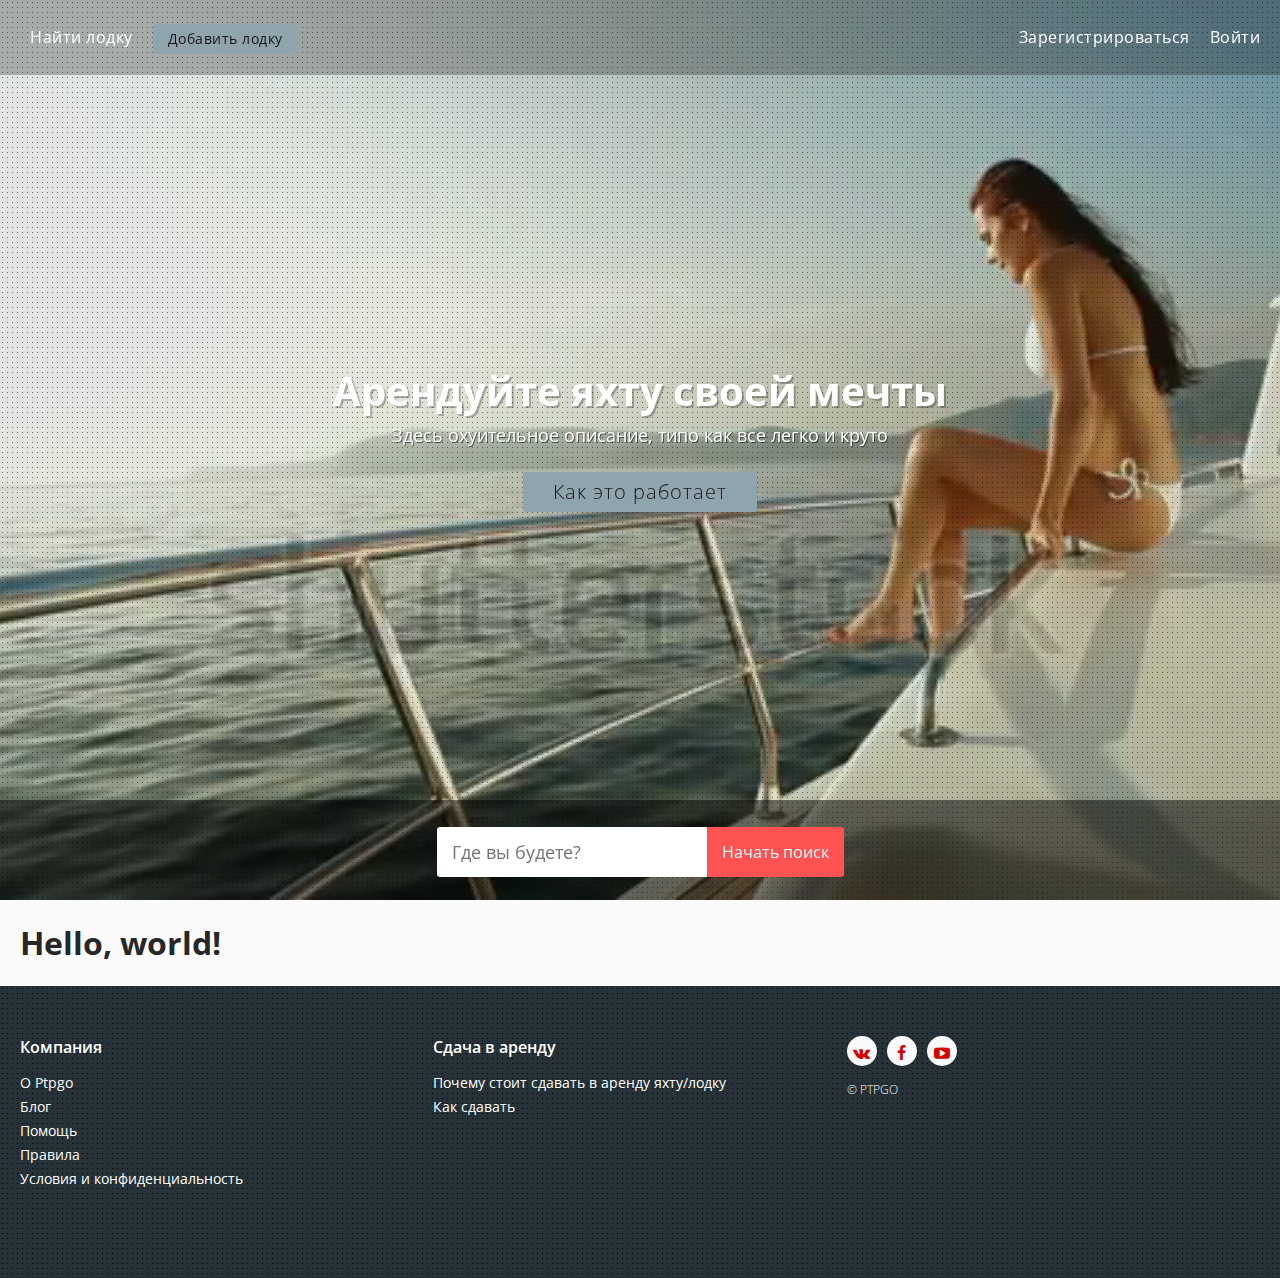
<file: ptpgo/static/index.html>
<!DOCTYPE html>
<html lang="" class="no-js">
  <head>
    <meta charset="utf-8">
    <meta name="description" content="">
    <meta name="viewport" content="width=device-width, initial-scale=1, minimal-ui">
    <title>Index page</title>
    <link href="https://fonts.googleapis.com/css?family=Open+Sans:400,300,600,700,800&amp;subset=latin,cyrillic" rel="stylesheet" type="text/css">
    <link rel="stylesheet" href="styles/vendor.css">
    <link rel="stylesheet" href="styles/main.css">
  </head>
  <body>
    <header class="header header--index">
      <div class="wrapper">
        <div class="header__left"><a href="index.html" class="header__logo"></a><a href="boats.html" class="header__link">Найти лодку</a><a href="#" class="header__add_boat">Добавить лодку</a></div>
        <div class="header__right"><a href="#" data-open-popup="signup" class="header__link">Зарегистрироваться</a><a href="#" data-open-popup="signin" class="header__link">Войти</a></div>
      </div>
    </header>
    <div class="index_search">
      <div class="index_search__background">
        <video src="video/main-2.mp4" autoplay="" loop="" class="background__video"></video>
      </div>
      <div class="index_search__content">
        <div class="content__promo">
          <div class="promo__table">
            <div class="table__cell">
              <div class="wrapper">
                <div class="promo__title">
                  <h1>Арендуйте яхту своей мечты</h1>
                </div>
                <div class="promo__desc">Здесь охуительное описание, типо как все легко и круто</div>
                <div class="promo__btn"><a href="#" class="promo__btn__item">Как это работает</a></div>
              </div>
            </div>
          </div>
        </div>
        <div class="content__search">
          <div class="wrapper">
            <form class="search__form">
              <input placeholder="Где вы будете?" class="form__input">
              <button type="submit" class="form__btn">Начать поиск</button>
            </form>
          </div>
        </div>
      </div>
    </div>
    <div class="index_content">
      <div class="wrapper">
        <h1>Hello, world!</h1>
      </div>
    </div>
    <footer class="footer">
      <div class="wrapper">
        <div class="footer__inner">
          <div class="footer__block">
            <div class="block__title">Компания</div>
            <ul class="footer__links">
              <li class="links__item"><a href="#" class="item__link">О Ptpgo</a></li>
              <li class="links__item"><a href="#" class="item__link">Блог</a></li>
              <li class="links__item"><a href="#" class="item__link">Помощь</a></li>
              <li class="links__item"><a href="#" class="item__link">Правила</a></li>
              <li class="links__item"><a href="#" class="item__link">Условия и конфиденциальность</a></li>
            </ul>
          </div>
          <div class="footer__block">
            <div class="block__title">Сдача в аренду</div>
            <ul class="footer__links">
              <li class="links__item"><a href="#" class="item__link">Почему стоит сдавать в аренду <nobr>яхту/лодку</nobr></a></li>
              <li class="links__item"><a href="#" class="item__link">Как сдавать</a></li>
            </ul>
          </div>
          <div class="footer__block footer__block--company">
            <div class="footer__social"><a href="#" class="social__item"><i class="icon icon-vk"></i></a><a href="#" class="social__item"><i class="icon icon-facebook"></i></a><a href="#" class="social__item"><i class="icon icon-youtube-play"></i></a></div>
            <div class="footer__copy">&copy; PTPGO</div>
          </div>
        </div>
      </div>
    </footer>
    <div class="overlay js-overlay">
      <div class="overlay__table">
        <div class="overlay__cell">
          <div data-popup-name="signin" class="overlay__popup overlay__popup--login">
            <form id="form-signin" action="json/signin.json" class="popup__form">
              <div class="form__social">
                <div class="social__item social__item--vk"><a href="#" class="item__btn">Войти с помощью<i class="icon icon-vk"></i></a></div>
              </div>
              <div class="form__line"><span class="line__span">или</span></div>
              <div class="form__input">
                <input name="email" placeholder="E-mail" class="input__item">
              </div>
              <div class="form__input">
                <input name="password" type="password" placeholder="Пароль" class="input__item">
              </div>
              <div class="form__submit">
                <button type="submit" class="us_btn submit__item">Войти</button>
              </div>
              <div class="form__response js-response-text"></div>
              <div class="form__disc">Вас нет на сайте? <a href="#" data-open-popup="signup" class="us_link">Зарегистрироваться</a></div>
            </form>
          </div>
          <div data-popup-name="signup" class="overlay__popup overlay__popup--login">
            <form id="form-signup" action="json/signup.json" class="popup__form">
              <div class="form__social">
                <div class="social__item social__item--vk"><a href="#" class="item__btn">Зарегистрироваться с помощью<i class="icon icon-vk"></i></a></div>
              </div>
              <div class="form__line"><span class="line__span">или</span></div>
              <div class="form__input">
                <input name="email" placeholder="E-mail" class="input__item">
              </div>
              <div class="form__input">
                <input name="password" id="reg-password" type="password" placeholder="Пароль" class="input__item">
              </div>
              <div class="form__input">
                <input name="password_verify" type="password" placeholder="Пароль еще раз" class="input__item">
              </div>
              <div class="form__submit">
                <button type="submit" class="us_btn submit__item">Зарегистрироваться</button>
              </div>
              <div class="form__disc">Вы уже есть на сайте? <a href="#" data-open-popup="signin" class="us_link">Войти</a></div>
            </form>
          </div>
        </div>
      </div>
    </div>
    <script src="scripts/vendor.js"></script>
    <script src="scripts/app.js"></script>
  </body>
</html>
</file>
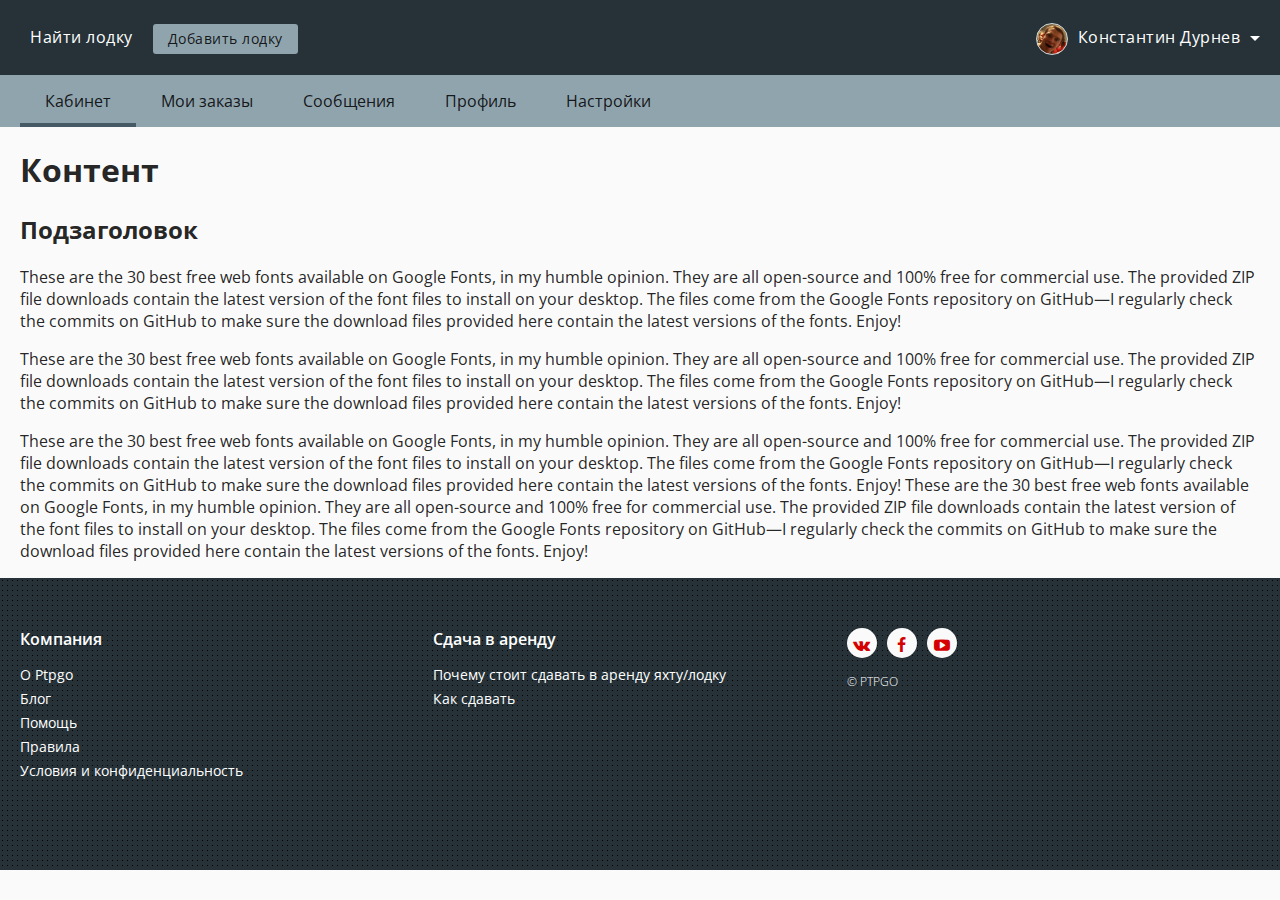
<file: ptpgo/static/cabinet.html>
<!DOCTYPE html>
<html lang="" class="no-js">
  <head>
    <meta charset="utf-8">
    <meta name="description" content="">
    <meta name="viewport" content="width=device-width, initial-scale=1, minimal-ui">
    <title>Cabinet</title>
    <link href="https://fonts.googleapis.com/css?family=Open+Sans:400,300,600,700,800&amp;subset=latin,cyrillic" rel="stylesheet" type="text/css">
    <link rel="stylesheet" href="styles/vendor.css">
    <link rel="stylesheet" href="styles/main.css">
  </head>
  <body>
    <header class="header undefined">
      <div class="wrapper">
        <div class="header__left"><a href="index.html" class="header__logo"></a><a href="boats.html" class="header__link">Найти лодку</a><a href="#" class="header__add_boat">Добавить лодку</a></div>
        <div class="header__right">
          <div class="header__user">
            <div class="user__link js-user-link"><span style="background-image: url(images/tmp/profile_image.jpg);" class="user__image"></span><span class="user__name">Константин Дурнев</span></div>
            <div class="user__drop">
              <ul class="drop__list js-user-drop">
                <li class="list__item"><a href="#" class="item__link">Кабинет</a></li>
                <li class="list__item"><a href="#" class="item__link">Мои заказы</a></li>
                <li class="list__item"><a href="#" class="item__link">Мои лодки</a></li>
                <li class="list__item"><a href="#" class="item__link">Сообщения</a></li>
                <li class="list__item"><a href="#" class="item__link">Профиль</a></li>
                <li class="list__item"><a href="#" class="item__link">Настройки</a></li>
                <li class="list__item"><a href="#" class="item__link">Выйти</a></li>
              </ul>
            </div>
          </div>
        </div>
      </div>
    </header>
    <div class="cabinet_nav">
      <div class="wrapper">
        <ul class="cabinet_nav__list">
          <li class="list__item"><a href="#" class="item__link active">Кабинет</a></li>
          <li class="list__item"><a href="#" class="item__link">Мои заказы</a></li>
          <li class="list__item"><a href="#" class="item__link">Сообщения</a></li>
          <li class="list__item"><a href="#" class="item__link">Профиль</a></li>
          <li class="list__item"><a href="#" class="item__link">Настройки</a></li>
        </ul>
      </div>
    </div>
    <div class="wrapper">
      <h1>Контент</h1>
      <h2>Подзаголовок</h2>
      <p>These are the 30 best free web fonts available on Google Fonts, in my humble opinion. They are all open-source and 100% free for commercial use. The provided ZIP file downloads contain the latest version of the font files to install on your desktop. The files come from the Google Fonts repository on GitHub—I regularly check the commits on GitHub to make sure the download files provided here contain the latest versions of the fonts. Enjoy! </p>
      <p>These are the 30 best free web fonts available on Google Fonts, in my humble opinion. They are all open-source and 100% free for commercial use. The provided ZIP file downloads contain the latest version of the font files to install on your desktop. The files come from the Google Fonts repository on GitHub—I regularly check the commits on GitHub to make sure the download files provided here contain the latest versions of the fonts. Enjoy! </p>
      <p>These are the 30 best free web fonts available on Google Fonts, in my humble opinion. They are all open-source and 100% free for commercial use. The provided ZIP file downloads contain the latest version of the font files to install on your desktop. The files come from the Google Fonts repository on GitHub—I regularly check the commits on GitHub to make sure the download files provided here contain the latest versions of the fonts. Enjoy! These are the 30 best free web fonts available on Google Fonts, in my humble opinion. They are all open-source and 100% free for commercial use. The provided ZIP file downloads contain the latest version of the font files to install on your desktop. The files come from the Google Fonts repository on GitHub—I regularly check the commits on GitHub to make sure the download files provided here contain the latest versions of the fonts. Enjoy! </p>
    </div>
    <footer class="footer">
      <div class="wrapper">
        <div class="footer__inner">
          <div class="footer__block">
            <div class="block__title">Компания</div>
            <ul class="footer__links">
              <li class="links__item"><a href="#" class="item__link">О Ptpgo</a></li>
              <li class="links__item"><a href="#" class="item__link">Блог</a></li>
              <li class="links__item"><a href="#" class="item__link">Помощь</a></li>
              <li class="links__item"><a href="#" class="item__link">Правила</a></li>
              <li class="links__item"><a href="#" class="item__link">Условия и конфиденциальность</a></li>
            </ul>
          </div>
          <div class="footer__block">
            <div class="block__title">Сдача в аренду</div>
            <ul class="footer__links">
              <li class="links__item"><a href="#" class="item__link">Почему стоит сдавать в аренду <nobr>яхту/лодку</nobr></a></li>
              <li class="links__item"><a href="#" class="item__link">Как сдавать</a></li>
            </ul>
          </div>
          <div class="footer__block footer__block--company">
            <div class="footer__social"><a href="#" class="social__item"><i class="icon icon-vk"></i></a><a href="#" class="social__item"><i class="icon icon-facebook"></i></a><a href="#" class="social__item"><i class="icon icon-youtube-play"></i></a></div>
            <div class="footer__copy">&copy; PTPGO</div>
          </div>
        </div>
      </div>
    </footer>
    <div class="overlay js-overlay">
      <div class="overlay__table">
        <div class="overlay__cell">
          <div data-popup-name="signin" class="overlay__popup overlay__popup--login">
            <form id="form-signin" action="json/signin.json" class="popup__form">
              <div class="form__social">
                <div class="social__item social__item--vk"><a href="#" class="item__btn">Войти с помощью<i class="icon icon-vk"></i></a></div>
              </div>
              <div class="form__line"><span class="line__span">или</span></div>
              <div class="form__input">
                <input name="email" placeholder="E-mail" class="input__item">
              </div>
              <div class="form__input">
                <input name="password" type="password" placeholder="Пароль" class="input__item">
              </div>
              <div class="form__submit">
                <button type="submit" class="us_btn submit__item">Войти</button>
              </div>
              <div class="form__response js-response-text"></div>
              <div class="form__disc">Вас нет на сайте? <a href="#" data-open-popup="signup" class="us_link">Зарегистрироваться</a></div>
            </form>
          </div>
          <div data-popup-name="signup" class="overlay__popup overlay__popup--login">
            <form id="form-signup" action="json/signup.json" class="popup__form">
              <div class="form__social">
                <div class="social__item social__item--vk"><a href="#" class="item__btn">Зарегистрироваться с помощью<i class="icon icon-vk"></i></a></div>
              </div>
              <div class="form__line"><span class="line__span">или</span></div>
              <div class="form__input">
                <input name="email" placeholder="E-mail" class="input__item">
              </div>
              <div class="form__input">
                <input name="password" id="reg-password" type="password" placeholder="Пароль" class="input__item">
              </div>
              <div class="form__input">
                <input name="password_verify" type="password" placeholder="Пароль еще раз" class="input__item">
              </div>
              <div class="form__submit">
                <button type="submit" class="us_btn submit__item">Зарегистрироваться</button>
              </div>
              <div class="form__disc">Вы уже есть на сайте? <a href="#" data-open-popup="signin" class="us_link">Войти</a></div>
            </form>
          </div>
        </div>
      </div>
    </div>
    <script src="scripts/vendor.js"></script>
    <script src="scripts/app.js"></script>
  </body>
</html>
</file>
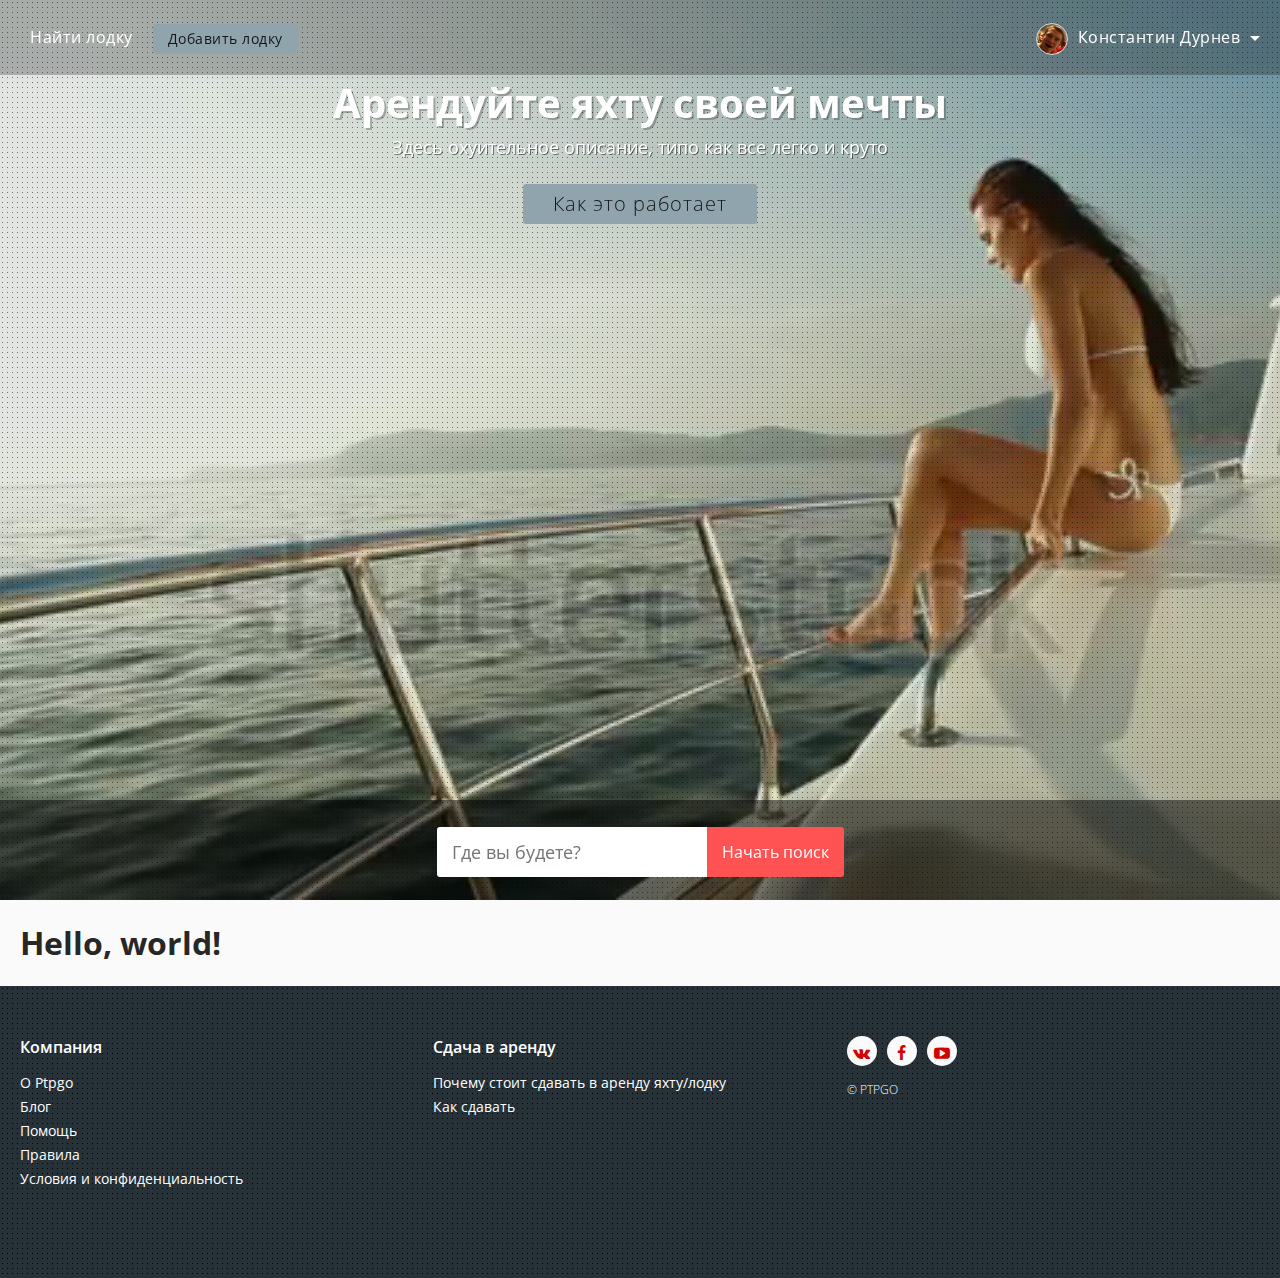
<file: ptpgo/static/index_auth.html>
<!DOCTYPE html>
<html lang="" class="no-js">
  <head>
    <meta charset="utf-8">
    <meta name="description" content="">
    <meta name="viewport" content="width=device-width, initial-scale=1, minimal-ui">
    <title>Index page</title>
    <link href="https://fonts.googleapis.com/css?family=Open+Sans:400,300,600,700,800&amp;subset=latin,cyrillic" rel="stylesheet" type="text/css">
    <link rel="stylesheet" href="styles/vendor.css">
    <link rel="stylesheet" href="styles/main.css">
  </head>
  <body>
    <header class="header header--index">
      <div class="wrapper">
        <div class="header__left"><a href="index.html" class="header__logo"></a><a href="boats.html" class="header__link">Найти лодку</a><a href="#" class="header__add_boat">Добавить лодку</a></div>
        <div class="header__right">
          <div class="header__user">
            <div class="user__link js-user-link"><span style="background-image: url(images/tmp/profile_image.jpg);" class="user__image"></span><span class="user__name">Константин Дурнев</span></div>
            <div class="user__drop">
              <ul class="drop__list js-user-drop">
                <li class="list__item"><a href="#" class="item__link">Кабинет</a></li>
                <li class="list__item"><a href="#" class="item__link">Мои заказы</a></li>
                <li class="list__item"><a href="#" class="item__link">Мои лодки</a></li>
                <li class="list__item"><a href="#" class="item__link">Сообщения</a></li>
                <li class="list__item"><a href="#" class="item__link">Профиль</a></li>
                <li class="list__item"><a href="#" class="item__link">Настройки</a></li>
                <li class="list__item"><a href="#" class="item__link">Выйти</a></li>
              </ul>
            </div>
          </div>
        </div>
      </div>
    </header>
    <div class="index_search">
      <div class="index_search__background">
        <video src="video/main-2.mp4" autoplay="" loop="" class="background__video"></video>
      </div>
      <div class="index_search__content">
        <div class="content__promo">
          <div class="promo__inner">
            <div class="wrapper">
              <div class="promo__title">
                <h1>Арендуйте яхту своей мечты</h1>
              </div>
              <div class="promo__desc">Здесь охуительное описание, типо как все легко и круто</div>
              <div class="promo__btn"><a href="#" class="promo__btn__item">Как это работает</a></div>
            </div>
          </div>
        </div>
        <div class="content__search">
          <div class="wrapper">
            <form class="search__form">
              <input placeholder="Где вы будете?" class="form__input">
              <button type="submit" class="form__btn">Начать поиск</button>
            </form>
          </div>
        </div>
      </div>
    </div>
    <div class="index_content">
      <div class="wrapper">
        <h1>Hello, world!</h1>
      </div>
    </div>
    <footer class="footer">
      <div class="wrapper">
        <div class="footer__inner">
          <div class="footer__block">
            <div class="block__title">Компания</div>
            <ul class="footer__links">
              <li class="links__item"><a href="#" class="item__link">О Ptpgo</a></li>
              <li class="links__item"><a href="#" class="item__link">Блог</a></li>
              <li class="links__item"><a href="#" class="item__link">Помощь</a></li>
              <li class="links__item"><a href="#" class="item__link">Правила</a></li>
              <li class="links__item"><a href="#" class="item__link">Условия и конфиденциальность</a></li>
            </ul>
          </div>
          <div class="footer__block">
            <div class="block__title">Сдача в аренду</div>
            <ul class="footer__links">
              <li class="links__item"><a href="#" class="item__link">Почему стоит сдавать в аренду <nobr>яхту/лодку</nobr></a></li>
              <li class="links__item"><a href="#" class="item__link">Как сдавать</a></li>
            </ul>
          </div>
          <div class="footer__block footer__block--company">
            <div class="footer__social"><a href="#" class="social__item"><i class="icon icon-vk"></i></a><a href="#" class="social__item"><i class="icon icon-facebook"></i></a><a href="#" class="social__item"><i class="icon icon-youtube-play"></i></a></div>
            <div class="footer__copy">&copy; PTPGO</div>
          </div>
        </div>
      </div>
    </footer>
    <div class="overlay js-overlay">
      <div class="overlay__table">
        <div class="overlay__cell">
          <div data-popup-name="signin" class="overlay__popup overlay__popup--login">
            <form id="form-signin" action="json/signin.json" class="popup__form">
              <div class="form__social">
                <div class="social__item social__item--vk"><a href="#" class="item__btn">Войти с помощью<i class="icon icon-vk"></i></a></div>
              </div>
              <div class="form__line"><span class="line__span">или</span></div>
              <div class="form__input">
                <input name="email" placeholder="E-mail" class="input__item">
              </div>
              <div class="form__input">
                <input name="password" type="password" placeholder="Пароль" class="input__item">
              </div>
              <div class="form__submit">
                <button type="submit" class="us_btn submit__item">Войти</button>
              </div>
              <div class="form__response js-response-text"></div>
              <div class="form__disc">Вас нет на сайте? <a href="#" data-open-popup="signup" class="us_link">Зарегистрироваться</a></div>
            </form>
          </div>
          <div data-popup-name="signup" class="overlay__popup overlay__popup--login">
            <form id="form-signup" action="json/signup.json" class="popup__form">
              <div class="form__social">
                <div class="social__item social__item--vk"><a href="#" class="item__btn">Зарегистрироваться с помощью<i class="icon icon-vk"></i></a></div>
              </div>
              <div class="form__line"><span class="line__span">или</span></div>
              <div class="form__input">
                <input name="email" placeholder="E-mail" class="input__item">
              </div>
              <div class="form__input">
                <input name="password" id="reg-password" type="password" placeholder="Пароль" class="input__item">
              </div>
              <div class="form__input">
                <input name="password_verify" type="password" placeholder="Пароль еще раз" class="input__item">
              </div>
              <div class="form__submit">
                <button type="submit" class="us_btn submit__item">Зарегистрироваться</button>
              </div>
              <div class="form__disc">Вы уже есть на сайте? <a href="#" data-open-popup="signin" class="us_link">Войти</a></div>
            </form>
          </div>
        </div>
      </div>
    </div>
    <script src="scripts/vendor.js"></script>
    <script src="scripts/app.js"></script>
  </body>
</html>
</file>
<file: ptpgo/static/styles/main.css>
@font-face {
  font-family: 'icomoon';
  src: url("../fonts/icomoon.eot?hzna6t");
  src: url("../fonts/icomoon.eot?hzna6t#iefix") format("embedded-opentype"), url("../fonts/icomoon.ttf?hzna6t") format("truetype"), url("../fonts/icomoon.woff?hzna6t") format("woff"), url("../fonts/icomoon.svg?hzna6t#icomoon") format("svg");
  font-weight: normal;
  font-style: normal; }

.icon {
  font-family: 'icomoon' !important;
  speak: none;
  font-style: normal;
  font-weight: normal;
  font-variant: normal;
  text-transform: none;
  line-height: 1; }

.icon-user:before {
  content: "\e904"; }

.icon-instagram:before {
  content: "\e901"; }

.icon-youtube-play:before {
  content: "\e902"; }

.icon-facebook:before {
  content: "\e903"; }

.icon-vk:before {
  content: "\e900"; }

html {
  font-family: 'Open Sans', sans-serif;
  -webkit-font-smoothing: antialiased;
  -moz-osx-font-smoothing: grayscale;
  font-size: 16px;
  color: rgba(0, 0, 0, 0.87); }

body {
  background: #FAFAFA; }

html, body {
  height: 100%; }

.wrapper {
  max-width: 1240px;
  margin: 0 auto;
  padding: 0 20px; }

.us_btn {
  display: inline-block;
  line-height: 50px;
  height: 50px;
  box-sizing: border-box;
  padding: 0 15px;
  border: none;
  font-size: 18px;
  font-weight: 300; }

.us_link {
  color: rgba(1, 87, 155, 0.8); }

.fl-r {
  float: right; }

.block {
  display: block; }

.pr_btn, .us_btn, .index_search .index_search__content .content__search .search__form .form__btn {
  color: #fff;
  background: #FF5252;
  transition: all 0.2s ease; }
  .pr_btn:hover, .us_btn:hover, .index_search .index_search__content .content__search .search__form .form__btn:hover {
    background: #FF1744; }

.header {
  position: relative;
  z-index: 2;
  height: 75px;
  line-height: 75px;
  background: #263238;
  color: #fff;
  letter-spacing: .5px; }
  .header.header--index {
    position: absolute;
    top: 0;
    left: 0;
    right: 0;
    background: rgba(0, 0, 0, 0.25); }
    .header.header--index .header__link,
    .header.header--index .header__user {
      color: #fff; }
      .header.header--index .header__link:hover,
      .header.header--index .header__user:hover {
        color: #E1F5FE; }
  .header .header__left {
    float: left; }
  .header .header__right {
    float: right; }
  .header .header__user {
    position: relative;
    color: inherit;
    text-decoration: none; }
    .header .header__user .user__image {
      display: inline-block;
      vertical-align: middle;
      overflow: hidden;
      margin-right: 10px;
      width: 30px;
      height: 30px;
      border: 1px solid #CFD8DC;
      border-radius: 50px;
      background-size: cover;
      background-position: center; }
    .header .header__user .user__name:after {
      content: "";
      display: inline-block;
      vertical-align: middle;
      margin-left: 10px;
      width: 0;
      height: 0;
      border-style: solid;
      border-width: 5px 5px 0 5px;
      border-color: #fff transparent transparent transparent; }
    .header .header__user .user__drop {
      position: absolute;
      right: 0;
      overflow: hidden; }
      .header .header__user .user__drop .drop__list {
        display: none;
        margin: 0;
        padding: 0;
        list-style: none;
        line-height: normal;
        background: #B0BEC5;
        border-bottom-left-radius: 3px;
        border-bottom-right-radius: 3px;
        padding: 13px 0;
        opacity: 0;
        -webkit-transform: translateY(-5%);
            -ms-transform: translateY(-5%);
                transform: translateY(-5%);
        transition: all 0.2s ease; }
        .header .header__user .user__drop .drop__list.active {
          opacity: 1;
          -webkit-transform: translateY(0);
              -ms-transform: translateY(0);
                  transform: translateY(0); }
        .header .header__user .user__drop .drop__list .list__item .item__link {
          display: inline-block;
          vertical-align: top;
          padding: 10px 25px;
          width: 100%;
          box-sizing: border-box;
          text-decoration: none;
          color: rgba(0, 0, 0, 0.87);
          font-size: 14px; }
          .header .header__user .user__drop .drop__list .list__item .item__link:hover {
            background: #CFD8DC; }
  .header .header__link {
    color: #fff;
    text-decoration: none;
    margin: 0 10px;
    transition: color .3s ease; }
    .header .header__link:hover {
      color: rgba(90, 90, 90, 0.8); }
    .header .header__link:first-child {
      margin-left: 0; }
    .header .header__link:last-child {
      margin-right: 0; }
  .header .header__add_boat {
    display: inline-block;
    vertical-align: middle;
    height: 30px;
    line-height: 30px;
    padding: 0 15px;
    margin-left: 10px;
    border-radius: 3px;
    font-size: 14px;
    text-decoration: none;
    color: rgba(0, 0, 0, 0.87);
    background: #90A4AE;
    transition: all 0.2s ease; }
    .header .header__add_boat:hover {
      background: #B0BEC5; }
  .header .header__logo {
    display: none;
    vertical-align: middle;
    width: 85px;
    height: 70px;
    margin-right: 10px;
    background: url(../images/logo.png) center/contain no-repeat; }

.footer {
  background: #263238 url([data-uri]);
  padding: 50px 0 90px;
  color: #fff; }
  .footer .footer__inner {
    position: relative;
    overflow: hidden; }
  .footer .footer__block {
    float: left;
    width: 33.3333%;
    box-sizing: border-box;
    padding-right: 30px; }
    .footer .footer__block .block__title {
      font-weight: 600; }
    .footer .footer__block .footer__links {
      margin: 15px 0 0;
      padding: 0;
      list-style: none; }
      .footer .footer__block .footer__links .links__item .item__link {
        display: block;
        margin-top: 5px;
        font-size: 14px;
        text-decoration: none;
        color: inherit; }
        .footer .footer__block .footer__links .links__item .item__link:hover {
          color: #ccc; }
    .footer .footer__block .footer__social .social__item {
      display: inline-block;
      vertical-align: middle;
      margin-right: 10px;
      width: 30px;
      height: 30px;
      border-radius: 30px;
      line-height: 30px;
      text-align: center;
      text-decoration: none;
      background: #fafafa;
      color: #D50000;
      transition: all 0.2s ease; }
      .footer .footer__block .footer__social .social__item .icon {
        display: inline-block;
        vertical-align: middle; }
      .footer .footer__block .footer__social .social__item:hover {
        background: #CFD8DC; }
    .footer .footer__block .footer__copy {
      font-size: 12px;
      font-weight: 300;
      margin-top: 15px; }

.overlay {
  position: fixed;
  display: none;
  opacity: 0;
  z-index: 10;
  top: 0;
  left: 0;
  right: 0;
  bottom: 0;
  overflow: auto;
  background: rgba(0, 0, 0, 0.85);
  pointer-events: none;
  transition: all 0.5s cubic-bezier(0.4, 0.99, 0.67, 0.97); }
  .overlay.active {
    opacity: 1;
    pointer-events: all; }
  .overlay .overlay__table {
    display: table;
    table-layout: fixed;
    height: 100%;
    width: 100%; }
  .overlay .overlay__cell {
    display: table-cell;
    height: 100%;
    width: 100%;
    vertical-align: middle;
    padding: 50px; }
  .overlay .overlay__popup {
    display: none;
    margin: 0 auto;
    -webkit-transform: translateY(-50%);
        -ms-transform: translateY(-50%);
            transform: translateY(-50%);
    opacity: 0; }
    .overlay .overlay__popup.active {
      opacity: 1;
      -webkit-transform: translateY(0);
          -ms-transform: translateY(0);
              transform: translateY(0);
      transition: all 0.5s cubic-bezier(0.4, 0.99, 0.67, 0.97); }
    .overlay .overlay__popup.faded {
      opacity: 0;
      -webkit-transform: translateY(50%);
          -ms-transform: translateY(50%);
              transform: translateY(50%);
      transition: all 0.5s cubic-bezier(0.4, 0.99, 0.67, 0.97); }
    .overlay .overlay__popup .popup__title {
      font-size: 24px;
      font-weight: 300;
      margin-bottom: 15px; }
    .overlay .overlay__popup .popup__form .form__social .social__item .item__btn {
      display: inline-block;
      vertical-align: middle;
      text-decoration: none;
      line-height: 40px;
      height: 40px;
      padding: 0 15px; }
      .overlay .overlay__popup .popup__form .form__social .social__item .item__btn .icon {
        position: relative;
        display: inline-block;
        vertical-align: middle;
        margin-left: 5px;
        font-size: 20px; }
    .overlay .overlay__popup .popup__form .form__social .social__item.social__item--vk .item__btn {
      color: #fff;
      background: #4c75a3;
      transition: background 0.2s ease; }
      .overlay .overlay__popup .popup__form .form__social .social__item.social__item--vk .item__btn:hover {
        background: #005c8d; }
      .overlay .overlay__popup .popup__form .form__social .social__item.social__item--vk .item__btn .icon {
        top: -2px; }
    .overlay .overlay__popup .popup__form .form__line {
      margin: 15px 0;
      overflow: hidden; }
      .overlay .overlay__popup .popup__form .form__line .line__span {
        position: relative;
        padding: 0 5px; }
        .overlay .overlay__popup .popup__form .form__line .line__span:before, .overlay .overlay__popup .popup__form .form__line .line__span:after {
          content: "";
          position: absolute;
          top: 50%;
          width: 300px;
          height: 1px;
          background: rgba(0, 0, 0, 0.25); }
        .overlay .overlay__popup .popup__form .form__line .line__span:before {
          right: 100%; }
        .overlay .overlay__popup .popup__form .form__line .line__span:after {
          left: 100%; }
    .overlay .overlay__popup .popup__form .form__input {
      margin-bottom: 10px; }
      .overlay .overlay__popup .popup__form .form__input label.error {
        display: block;
        margin-top: 5px;
        font-size: 12px; }
      .overlay .overlay__popup .popup__form .form__input .input__item {
        width: 100%;
        box-sizing: border-box;
        padding: 0 10px;
        height: 40px;
        outline: none;
        border: 1px solid transparent;
        border-radius: 2px; }
        .overlay .overlay__popup .popup__form .form__input .input__item:focus {
          border: 1px solid rgba(0, 0, 0, 0.25); }
        .overlay .overlay__popup .popup__form .form__input .input__item.error {
          border-color: red; }
    .overlay .overlay__popup .popup__form .form__submit {
      margin-top: 15px; }
      .overlay .overlay__popup .popup__form .form__submit .submit__item {
        width: 100%; }
    .overlay .overlay__popup .popup__form .form__disc {
      margin-top: 15px;
      font-size: 13px;
      color: rgba(0, 0, 0, 0.8); }
    .overlay .overlay__popup .popup__form .form__response {
      display: none;
      font-size: 14px;
      margin-top: 15px; }
    .overlay .overlay__popup.overlay__popup--login {
      max-width: 320px;
      padding: 20px;
      background: rgba(255, 255, 255, 0.8);
      text-align: center; }

.index_search {
  position: relative;
  height: 100%;
  overflow: hidden; }
  .index_search .index_search__background {
    position: relative;
    height: 100%; }
    .index_search .index_search__background:before {
      content: "";
      position: absolute;
      z-index: 1;
      top: 0;
      left: 0;
      right: 0;
      bottom: 0;
      background: url([data-uri]);
      opacity: .5; }
    .index_search .index_search__background .background__video {
      position: relative;
      min-width: 100%;
      min-height: 100%;
      top: 0;
      left: 50%;
      -webkit-transform: translate(-50%, 0);
          -ms-transform: translate(-50%, 0);
              transform: translate(-50%, 0); }
  .index_search .index_search__content {
    position: absolute;
    z-index: 1;
    top: 0;
    left: 0;
    right: 0;
    bottom: 0;
    background: rgba(0, 0, 0, 0.1); }
    .index_search .index_search__content .content__promo {
      position: relative;
      text-align: center;
      color: #fff;
      padding-top: 75px;
      padding-bottom: 100px;
      height: 100%;
      box-sizing: border-box; }
      .index_search .index_search__content .content__promo .promo__table {
        display: table;
        height: 100%;
        width: 100%; }
        .index_search .index_search__content .content__promo .promo__table .table__cell {
          display: table-cell;
          vertical-align: middle; }
      .index_search .index_search__content .content__promo .promo__title {
        margin-bottom: 5px; }
        .index_search .index_search__content .content__promo .promo__title h1 {
          margin: 0;
          font-weight: 700;
          font-size: 40px;
          text-shadow: 2px 2px rgba(0, 0, 0, 0.25); }
      .index_search .index_search__content .content__promo .promo__desc {
        font-size: 18px;
        font-weight: 400;
        text-shadow: 1px 1px rgba(0, 0, 0, 0.5); }
      .index_search .index_search__content .content__promo .promo__btn {
        margin-top: 25px; }
        .index_search .index_search__content .content__promo .promo__btn .promo__btn__item {
          display: inline-block;
          vertical-align: middle;
          height: 40px;
          line-height: 40px;
          padding: 0 30px;
          border-radius: 3px;
          text-decoration: none;
          font-size: 20px;
          font-weight: 300;
          letter-spacing: 1px;
          color: rgba(0, 0, 0, 0.87);
          background: #90A4AE;
          transition: background 0.2s ease; }
          .index_search .index_search__content .content__promo .promo__btn .promo__btn__item:hover {
            background: #B0BEC5; }
    .index_search .index_search__content .content__search {
      position: absolute;
      bottom: 0;
      left: 0;
      right: 0;
      height: 100px;
      line-height: 100px;
      background: rgba(0, 0, 0, 0.5);
      text-align: center; }
      .index_search .index_search__content .content__search .search__form {
        display: inline-block;
        vertical-align: middle;
        line-height: normal;
        font-size: 0; }
        .index_search .index_search__content .content__search .search__form .form__input {
          display: inline-block;
          vertical-align: middle;
          height: 50px;
          padding: 0 15px;
          border: none;
          outline: none;
          border-top-left-radius: 3px;
          border-bottom-left-radius: 3px;
          width: 240px;
          font-size: 18px; }
        .index_search .index_search__content .content__search .search__form .form__btn {
          display: inline-block;
          vertical-align: middle;
          font-size: 16px;
          line-height: 50px;
          padding: 0 15px;
          border: none;
          border-top-right-radius: 3px;
          border-bottom-right-radius: 3px;
          transition: background 0.2s ease; }

.boats .boats__map {
  height: 300px; }

.boats .boats__list {
  margin: 0 -10px;
  padding: 0;
  list-style: none; }
  .boats .boats__list .list__item {
    float: left;
    width: 33.333%;
    box-sizing: border-box;
    padding: 0 10px 20px; }
    .boats .boats__list .list__item .item__link {
      display: block;
      text-decoration: none;
      color: inherit;
      box-shadow: 1px 1px 5px rgba(0, 0, 0, 0.3);
      border-radius: 3px;
      transition: color 0.2s ease; }
      .boats .boats__list .list__item .item__link:hover {
        color: #01579B; }
        .boats .boats__list .list__item .item__link:hover .item__price {
          -webkit-transform: translateX(0);
              -ms-transform: translateX(0);
                  transform: translateX(0);
          background: black; }
    .boats .boats__list .list__item .item__image {
      position: relative;
      height: 200px;
      overflow: hidden;
      background-size: cover;
      background-position: center; }
    .boats .boats__list .list__item .item__price {
      position: absolute;
      z-index: 2;
      top: 20px;
      left: 0;
      color: #fff;
      background: rgba(0, 0, 0, 0.2);
      padding: 5px 15px 5px 20px;
      -webkit-transform: translateX(-5px);
          -ms-transform: translateX(-5px);
              transform: translateX(-5px);
      transition: all 0.2s ease; }
    .boats .boats__list .list__item .item__info {
      padding: 10px; }
      .boats .boats__list .list__item .item__info .info__line {
        padding-bottom: 5px; }
        .boats .boats__list .list__item .item__info .info__line:last-child {
          padding-bottom: 0; }
        .boats .boats__list .list__item .item__info .info__line.info__line--desc {
          font-size: 12px; }
        .boats .boats__list .list__item .item__info .info__line .desc__location .location__text {
          margin-left: 3px; }
        .boats .boats__list .list__item .item__info .info__line .desc__item {
          margin-left: 15px; }
          .boats .boats__list .list__item .item__info .info__line .desc__item .item__text {
            margin-left: 1px; }

.cabinet_nav {
  background: #90A4AE; }
  .cabinet_nav .cabinet_nav__list {
    list-style: none;
    padding: 0;
    margin: 0;
    overflow: hidden; }
    .cabinet_nav .cabinet_nav__list .list__item {
      float: left; }
      .cabinet_nav .cabinet_nav__list .list__item .item__link {
        position: relative;
        display: inline-block;
        vertical-align: middle;
        overflow: hidden;
        padding: 15px 25px;
        color: rgba(0, 0, 0, 0.87);
        text-decoration: none;
        font-size: 16px; }
        .cabinet_nav .cabinet_nav__list .list__item .item__link:after {
          content: "";
          position: absolute;
          height: 4px;
          bottom: 0;
          left: 0;
          right: 0;
          background: #455A64;
          -webkit-transform: translateY(4px);
              -ms-transform: translateY(4px);
                  transform: translateY(4px);
          transition: all 0.2s ease; }
        .cabinet_nav .cabinet_nav__list .list__item .item__link:hover:after {
          -webkit-transform: translateY(2px);
              -ms-transform: translateY(2px);
                  transform: translateY(2px); }
        .cabinet_nav .cabinet_nav__list .list__item .item__link.active:after {
          -webkit-transform: translateY(0);
              -ms-transform: translateY(0);
                  transform: translateY(0); }

/*# sourceMappingURL=main.css.map */
</file>
